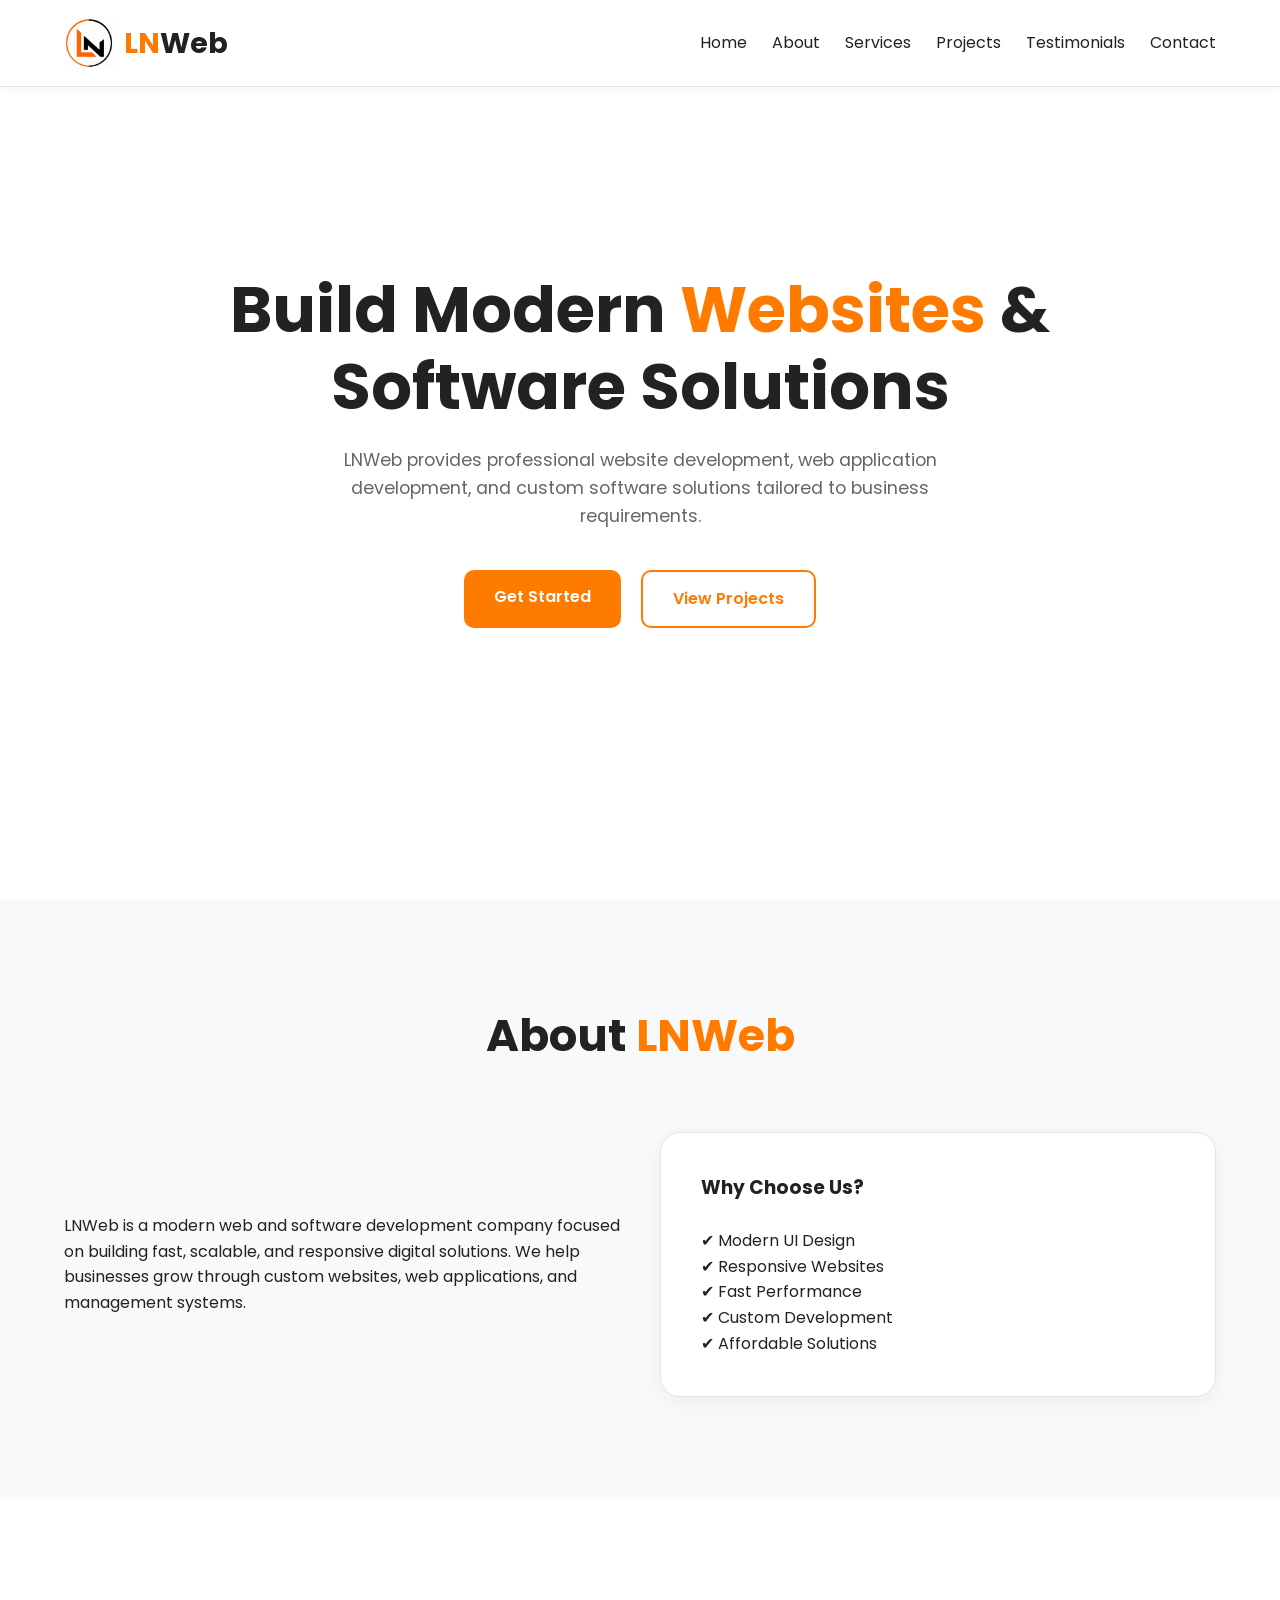
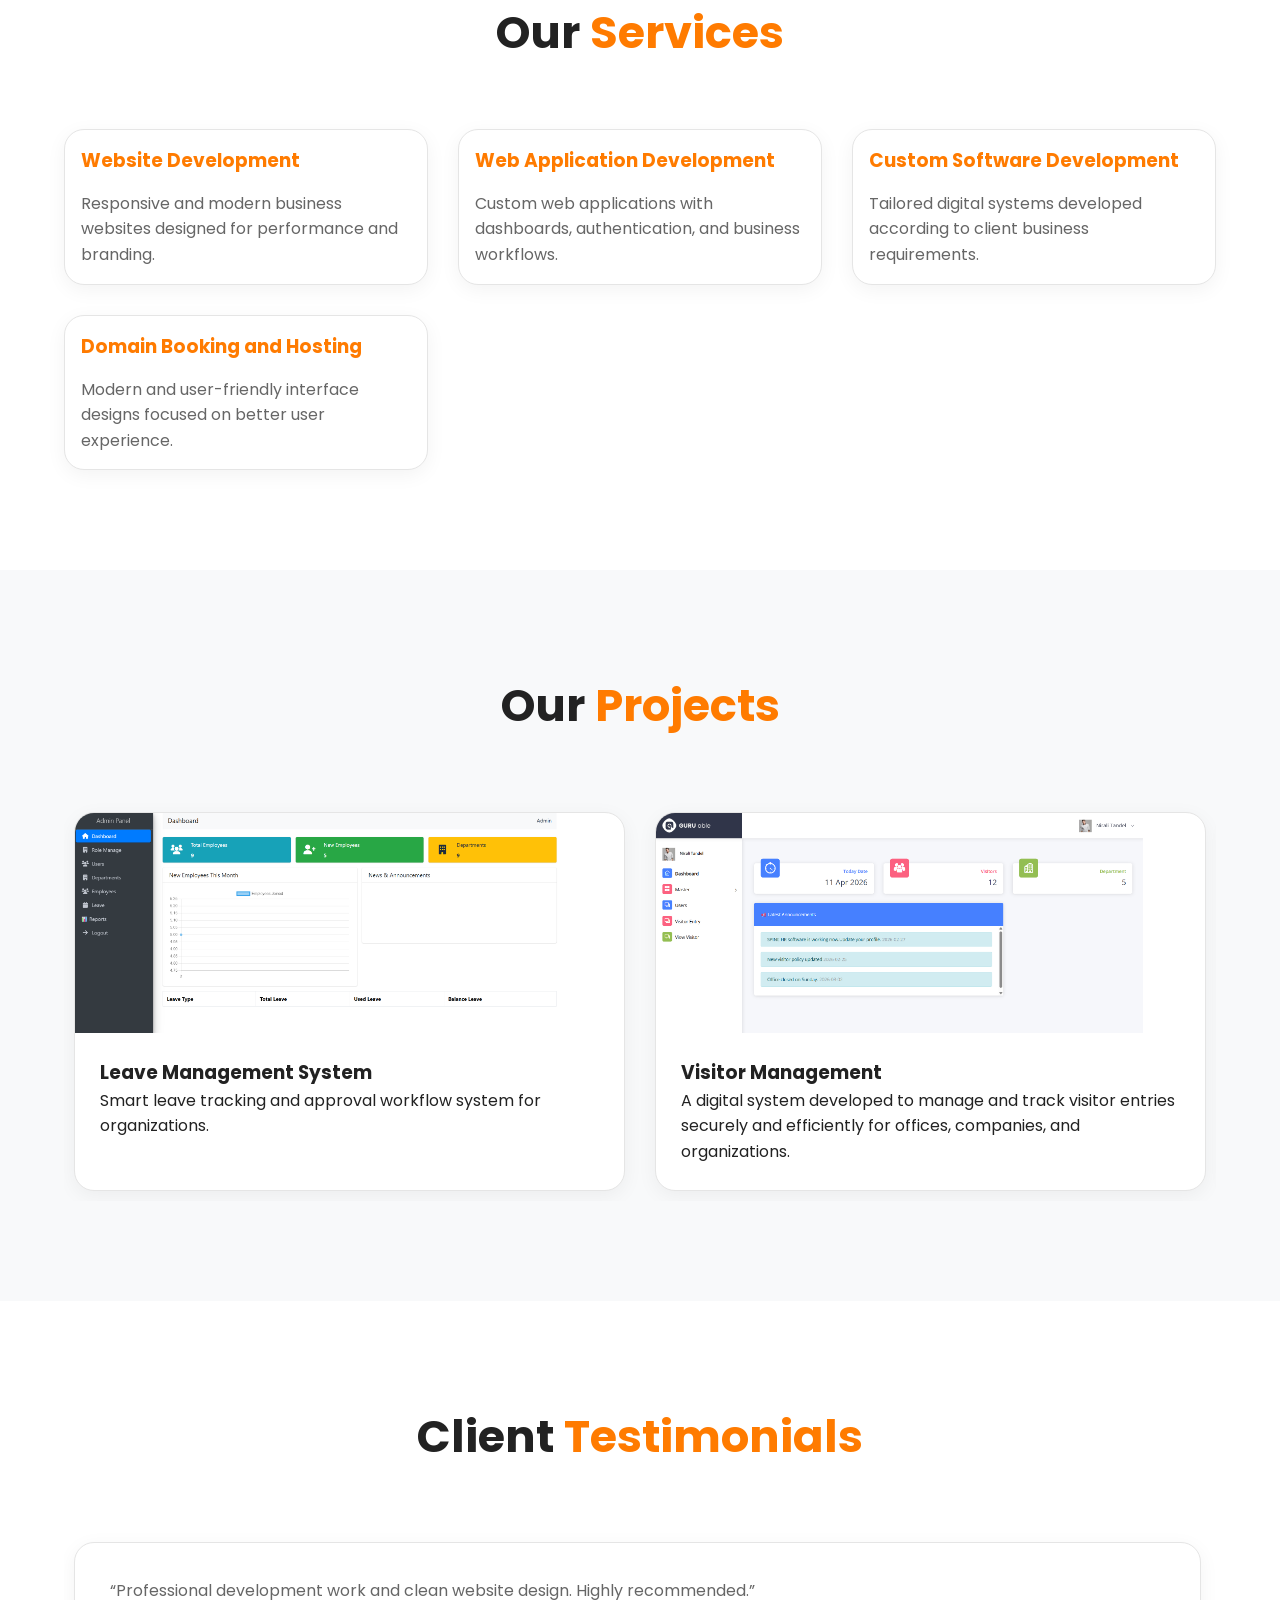
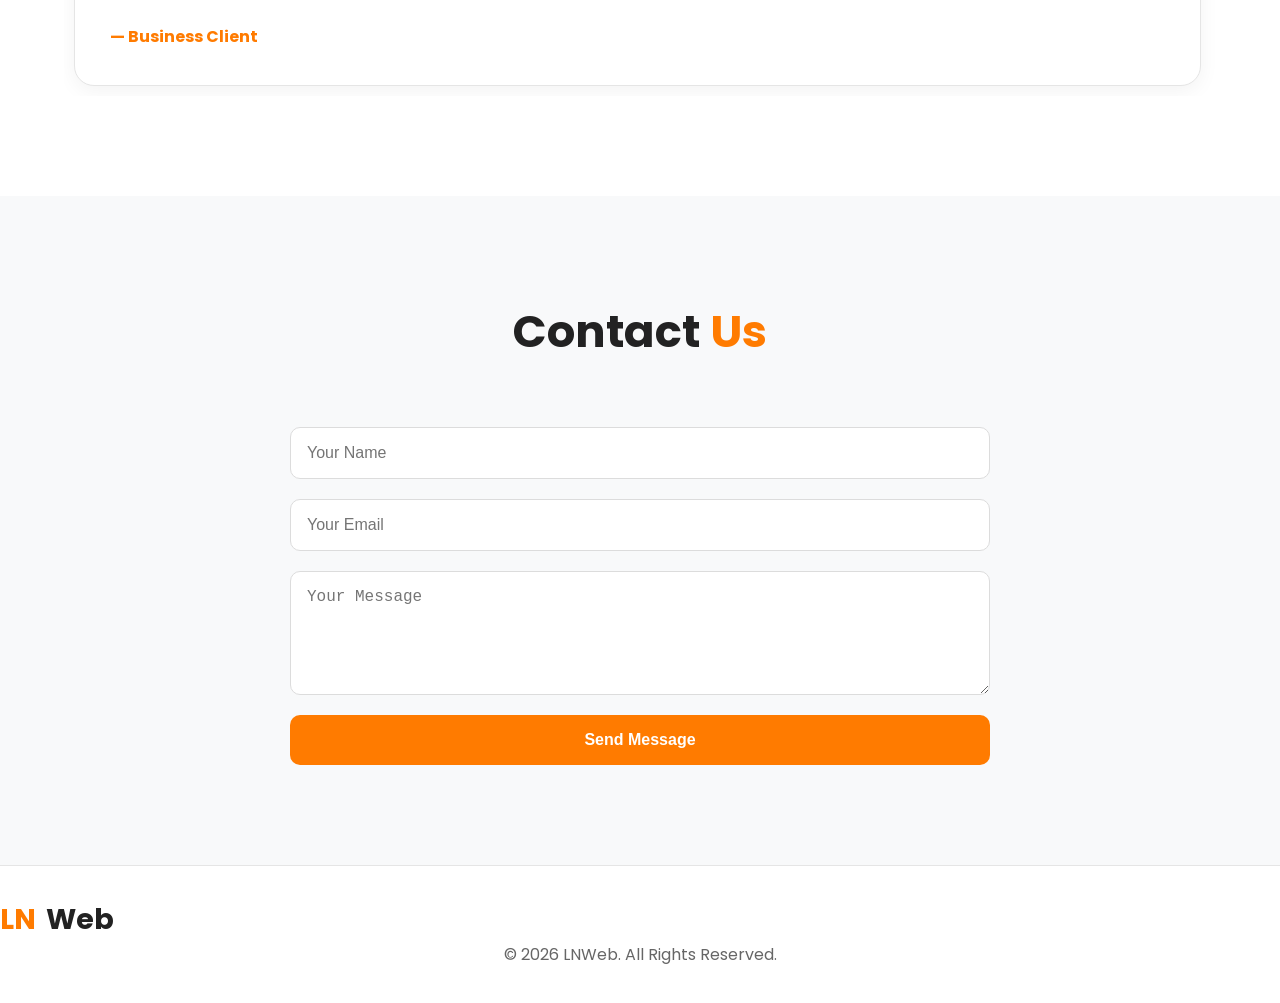
<file: index.html>
<!DOCTYPE html>
<html lang="en">

<head>
  <meta charset="UTF-8" />
  <meta name="viewport" content="width=device-width, initial-scale=1.0" />
  <title>LNWeb | Web & Software Development</title>

  <link rel="preconnect" href="https://fonts.googleapis.com">
  <link rel="preconnect" href="https://fonts.gstatic.com" crossorigin>
  <link href="https://fonts.googleapis.com/css2?family=Poppins:wght@300;400;500;600;700&display=swap" rel="stylesheet">
  <link href="style.css" rel="stylesheet">

 
</head>

<body>

  <!-- Navbar -->
  <nav>
    <div class="container nav-content">
      <div class="logo">
        <img src="images/logo.png" alt="LNWeb Logo" class="logoimg">
        <div><span>LN</span>Web</div>
      </div>

      <div class="nav-links">
        <a href="#home">Home</a>
        <a href="#about">About</a>
        <a href="#services">Services</a>
        <a href="#projects">Projects</a>
        <a href="#testimonials">Testimonials</a>
        <a href="#contact">Contact</a>
      </div>
    </div>
  </nav>

  <!-- Hero -->
  <section class="hero" id="home">
    <div class="container">
      <h1>
        Build Modern <span>Websites</span> & Software Solutions
      </h1>

      <p>
        LNWeb provides professional website development, web application development,
        and custom software solutions tailored to business requirements.
      </p>

      <div class="btn-group">
        <a href="#contact" class="btn btn-primary">Get Started</a>
        <a href="#projects" class="btn btn-outline">View Projects</a>
      </div>
    </div>
  </section>

  <!-- About -->
  <section class="about" id="about">
    <div class="container">
      <h2 class="section-title">About <span>LNWeb</span></h2>

      <div class="about-content">
        <div>
          <p>
            LNWeb is a modern web and software development company focused on building
            fast, scalable, and responsive digital solutions. We help businesses grow
            through custom websites, web applications, and management systems.
          </p>
        </div>

        <div class="about-box">
          <h3>Why Choose Us?</h3>
          <br>
          <p>✔ Modern UI Design</p>
          <p>✔ Responsive Websites</p>
          <p>✔ Fast Performance</p>
          <p>✔ Custom Development</p>
          <p>✔ Affordable Solutions</p>
        </div>
      </div>
    </div>
  </section>

  <!-- Services -->
  <section id="services">
    <div class="container">
      <h2 class="section-title">Our <span>Services</span></h2>

      <div class="cards">
        <div class="card">
          <h3>Website Development</h3>
          <p>Responsive and modern business websites designed for performance and branding.</p>
        </div>

        <div class="card">
          <h3>Web Application Development</h3>
          <p>Custom web applications with dashboards, authentication, and business workflows.</p>
        </div>

        <div class="card">
          <h3>Custom Software Development</h3>
          <p>Tailored digital systems developed according to client business requirements.</p>
        </div>

        <div class="card">
          <h3>Domain Booking and Hosting</h3>
          <p>Modern and user-friendly interface designs focused on better user experience.</p>
        </div>
      </div>
    </div>
  </section>

  <!-- Projects -->
  <section class="projects" id="projects">
    <div class="container">
      <h2 class="section-title">Our <span>Projects</span></h2>

      <div class="slider-container">
        <div class="slider-track">

          <div class="slide">


            <div class="project-box">
              <div class="project-image"></div>
              <div class="project-content">
                <h3>Leave Management System</h3>
                <p>Smart leave tracking and approval workflow system for organizations.</p>
              </div>
            </div>

            <div class="project-box">
              <div class="project-image1"></div>
              <div class="project-content">
                <h3>Visitor Management</h3>
                <p>A digital system developed to manage and track visitor entries securely and efficiently for offices,
                  companies, and organizations.</p>
              </div>
            </div>





          </div>
          <div class="slide">


            <div class="project-box">
              <div class="project-image2"></div>
              <div class="project-content">
                <h3>Crematorium Management</h3>
                <p>Crematorium management system developed to maintain deceased records and donations records with
                  report generation and receipt printing.</p>
              </div>
            </div>



          </div>
        </div>
      </div>
  </section>

  <style>
    .slider-container {
      overflow: hidden;
      width: 100%;
      position: relative;
    }

    .slider-track {
      display: flex;
      width: 200%;
      animation: slideProjects 12s infinite;
    }

    .slide {
      width: 50%;
      display: grid;
      grid-template-columns: repeat(2, 1fr);
      gap: 30px;
      padding: 10px;
      flex-shrink: 0;
    }

    @keyframes slideProjects {
      0% {
        transform: translateX(0%);
      }

      45% {
        transform: translateX(0%);
      }

      50% {
        transform: translateX(-50%);
      }

      95% {
        transform: translateX(-50%);
      }

      100% {
        transform: translateX(0%);
      }
    }

    @media(max-width: 768px) {
      .slide {
        grid-template-columns: 1fr;
      }
    }
  </style>

  <!-- Testimonials -->
  <section id="testimonials">
    <div class="container">
      <h2 class="section-title">Client <span>Testimonials</span></h2>

      <div class="testimonial-slider-container">
        <div class="testimonial-slider-track">

          <div class="testimonial-slide">
            <div class="testimonial">
              <p>
                “Professional development work and clean website design. Highly recommended.”
              </p>
              <h4>— Business Client</h4>
            </div>

            <div class="testimonial">
              <p>
                “LNWeb delivered a responsive and modern solution exactly as required.”
              </p>
              <h4>— Startup Owner</h4>
            </div>
          </div>

          <div class="testimonial-slide">
            <div class="testimonial">
              <p>
                “Fast delivery, modern UI, and excellent support throughout the project.”
              </p>
              <h4>— Software Client</h4>
            </div>

            <div class="testimonial">
              <p>
                “The project was completed professionally with all custom requirements.”
              </p>
              <h4>— Local Business</h4>
            </div>
          </div>

        </div>
      </div>
    </div>
  </section>

  <style>
    .testimonial-slider-container {
      overflow: hidden;
      width: 100%;
      position: relative;
    }

    .testimonial-slider-track {
      display: flex;
      width: 200%;
      animation: slideTestimonials 12s infinite;
    }

    .testimonial-slide {
      width: 100%;
      display: grid;
      grid-template-columns: repeat(2, 1fr);
      gap: 30px;
      padding: 10px;
      flex-shrink: 0;
    }

    @keyframes slideTestimonials {
      0% {
        transform: translateX(0%);
      }

      45% {
        transform: translateX(0%);
      }

      50% {
        transform: translateX(-50%);
      }

      95% {
        transform: translateX(-50%);
      }

      100% {
        transform: translateX(0%);
      }
    }

    @media(max-width: 768px) {
      .testimonial-slide {
        grid-template-columns: 1fr;
      }
    }
  </style>

  <!-- Contact -->
  <section class="contact" id="contact">
    <div class="container">
      <h2 class="section-title">Contact <span>Us</span></h2>

      <form action="https://formsubmit.co/niralitandel2302@gmail.com" method="POST">

        <input type="text" name="name" placeholder="Your Name" required>
        <input type="email" name="email" placeholder="Your Email" required>
        <textarea rows="5" name="message" placeholder="Your Message"></textarea>
        <input type="hidden" name="_captcha" value="false">
        <input type="hidden" name="_next" value="http://localhost/lnweb-website/thankyou.html">
        <button type="submit">Send Message</button>
      </form>
    </div>
  </section>

  <!-- Footer -->
  <footer>
    <div class="logo"><span>LN</span>Web</div>
    <p>© 2026 LNWeb. All Rights Reserved.</p>
  </footer>

</body>

</html>
</file>
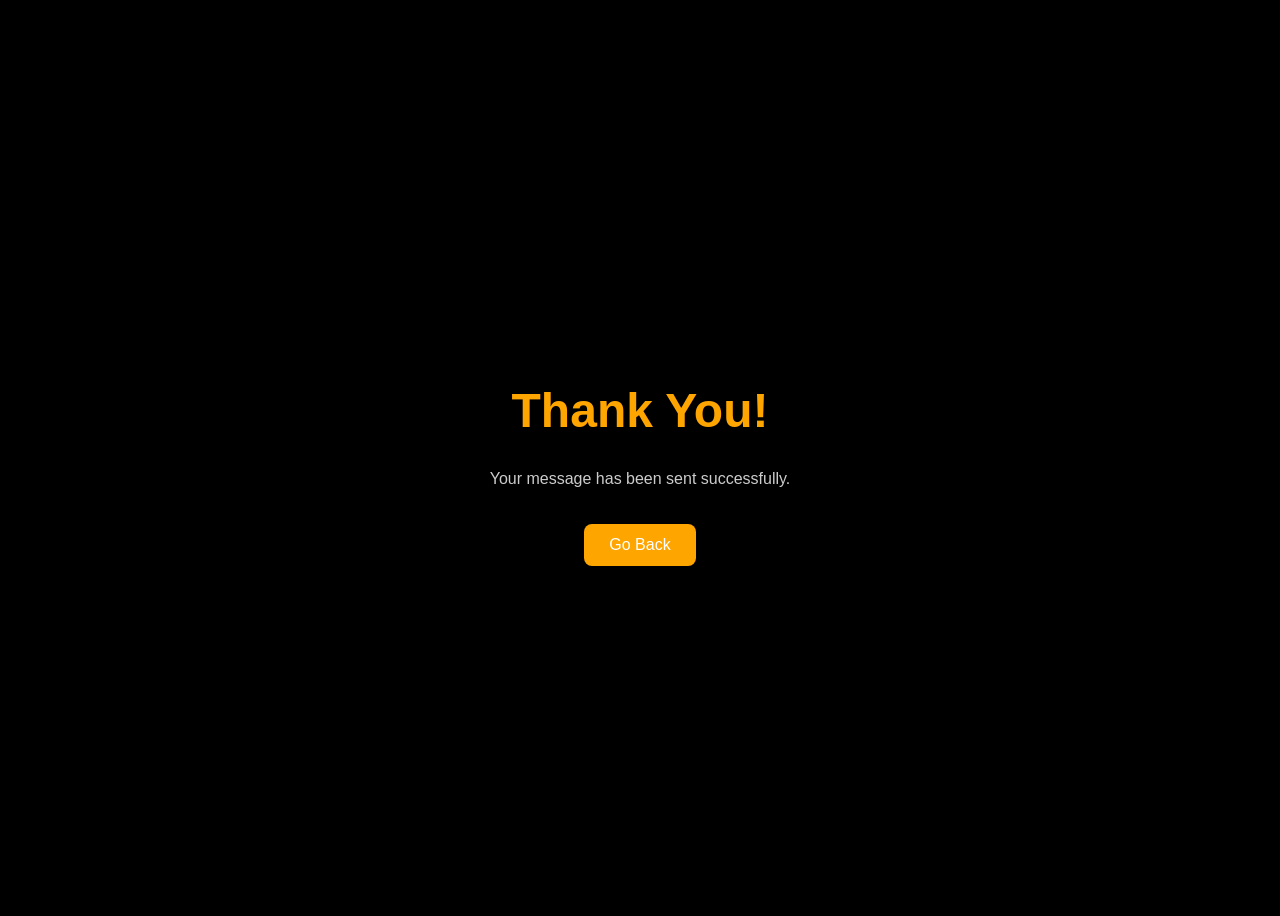
<file: thankyou.html>
<!DOCTYPE html>
<html lang="en">
<head>
  <meta charset="UTF-8">
  <title>Thank You</title>

  <style>
    body{
      background:black;
      color:white;
      font-family:Arial;
      display:flex;
      justify-content:center;
      align-items:center;
      height:100vh;
      text-align:center;
    }

    h1{
      color:orange;
      font-size:3rem;
    }

    p{
      margin-top:15px;
      color:#ccc;
    }

    a{
      display:inline-block;
      margin-top:20px;
      padding:12px 25px;
      background:orange;
      color:white;
      text-decoration:none;
      border-radius:8px;
    }
  </style>
</head>
<body>

  <div>
    <h1>Thank You!</h1>
    <p>Your message has been sent successfully.</p>

    <a href="index.html">Go Back</a>
  </div>

</body>
</html>
</file>
<file: style.css>
* {
      margin: 0;
      padding: 0;
      box-sizing: border-box;
      scroll-behavior: smooth;
    }

    body {
      font-family: 'Poppins', sans-serif;
      background: #ffffff;
      color: #222;
      line-height: 1.6;
    }

    a {
      text-decoration: none;
      color: #222;
    }

    .container {
      width: 90%;
      max-width: 1200px;
      margin: auto;
    }

    /* Navbar */
    nav {
      position: fixed;
      width: 100%;
      top: 0;
      background: #ffffff;
      border-bottom: 1px solid #e5e5e5;
      z-index: 1000;
      box-shadow: 0 2px 10px rgba(0, 0, 0, 0.05);
    }

    .nav-content {
      display: flex;
      justify-content: space-between;
      align-items: center;
      padding: 18px 0;
    }

    .logo {
      display: flex;
      align-items: center;
      gap: 10px;
      font-size: 1.8rem;
      font-weight: 700;
      color: #222;
    }

    .logoimg {
      width: 50px;
      height: 50px;
      object-fit: contain;
    }

    .logo span {
      color: #ff7b00;
    }

    .nav-links {
      display: flex;
      gap: 25px;
    }

    .nav-links a:hover {
      color: #ff7b00;
      transition: 0.3s;
    }

    /* Hero */
    .hero {
      min-height: 100vh;
      display: flex;
      align-items: center;
      justify-content: center;
      text-align: center;
      background: #ffffff;
      padding: 100px 20px;
    }

    .hero h1 {
      font-size: 4rem;
      margin-bottom: 20px;
      line-height: 1.2;
    }

    .hero h1 span {
      color: #ff7b00;
    }

    .hero p {
      color: #666;
      max-width: 700px;
      margin: auto;
      margin-bottom: 40px;
      font-size: 1.1rem;
    }

    .btn-group {
      display: flex;
      justify-content: center;
      gap: 20px;
      flex-wrap: wrap;
    }

    .btn {
      padding: 14px 30px;
      border-radius: 10px;
      font-weight: 600;
      transition: 0.3s;
    }

    .btn-primary {
      background: #ff7b00;
      color: white;
    }

    .btn-primary:hover {
      background: #e86f00;
    }

    .btn-outline {
      border: 2px solid #ff7b00;
    }

    .btn-outline:hover {
      background: #ff7b00;
    }

    /* Sections */
    section {
      padding: 100px 0;
    }

    .section-title {
      text-align: center;
      font-size: 2.8rem;
      margin-bottom: 60px;
    }

    .section-title span {
      color: #ff7b00;
    }

    /* About */
    .about {
      background: #f8f9fa;
    }

    .about-content {
      display: grid;
      grid-template-columns: repeat(auto-fit, minmax(300px, 1fr));
      gap: 40px;
      align-items: center;
    }

    .about-box {
      background: #ffffff;
      padding: 40px;
      border-radius: 20px;
      border: 1px solid #e5e5e5;
      box-shadow: 0 5px 20px rgba(0, 0, 0, 0.05);
    }

    /* Services */
    .cards {
      display: grid;
      grid-template-columns: repeat(auto-fit, minmax(270px, 1fr));
      gap: 30px;
    }

    .card {
      background: #ffffff;
      padding: 16px;
      border-radius: 20px;
      border: 1px solid #e5e5e5;
      transition: 0.3s;
      box-shadow: 0 5px 20px rgba(0, 0, 0, 0.05);
    }

    .card:hover {
      border-color: #ff7b00;
      transform: translateY(-5px);
    }

    .card h3 {
      margin-bottom: 15px;
      color: #ff7b00;
    }

    .card p {
      color: #666;
    }

    /* Projects */
    .projects {
      background: #f8f9fa;
    }

    .project-box {
      background: #ffffff;
      border-radius: 20px;
      overflow: hidden;
      border: 1px solid #e5e5e5;
      box-shadow: 0 5px 20px rgba(0, 0, 0, 0.05);
    }

    .project-image {
      height: 220px;
      background-image: url(images/leave/dashboard.png);
      background-repeat: no-repeat;
      background-size: contain;
    }

    .project-image1 {
      height: 220px;
      background-image: url(images/vms/dashboard.png);
      background-repeat: no-repeat;
      background-size: contain;
    }

    .project-image2 {
      height: 220px;
      background-image: url(images/crematorium/crematorium.png);
      background-repeat: no-repeat;
      background-size: contain;
    }

    .project-content {
      padding: 25px;
    }

    /* Testimonials */
    .testimonial {
      background: #ffffff;
      padding: 35px;
      border-radius: 20px;
      border: 1px solid #e5e5e5;
      box-shadow: 0 5px 20px rgba(0, 0, 0, 0.05);
    }

    .testimonial p {
      color: #666;
      margin-bottom: 20px;
    }

    .testimonial h4 {
      color: #ff7b00;
    }

    /* Contact */
    .contact {
      background: #f8f9fa;
    }

    form {
      max-width: 700px;
      margin: auto;
      display: flex;
      flex-direction: column;
      gap: 20px;
    }

    input,
    textarea {
      padding: 16px;
      border-radius: 10px;
      border: 1px solid #dcdcdc;
      background: #ffffff;
      color: #222;
      font-size: 1rem;
    }

    input:focus,
    textarea:focus {
      outline: none;
      border-color: #ff7b00;
    }

    button {
      padding: 16px;
      background: #ff7b00;
      color: white;
      border: none;
      border-radius: 10px;
      font-size: 1rem;
      font-weight: 600;
      cursor: pointer;
    }

    button:hover {
      background: #e86f00;
    }

    /* Footer */
    footer {
      text-align: center;
      padding: 30px 0;
      border-top: 1px solid #e5e5e5;
      color: #666;
      background: #ffffff;
    }

    .btn-outline {
      border: 2px solid #ff7b00;
      color: #ff7b00;
    }

    .btn-outline:hover {
      background: #ff7b00;
      color: white;
    }

    /* Responsive */
    @media(max-width: 768px) {
      .hero h1 {
        font-size: 2.7rem;
      }

      .nav-links {
        display: none;
      }
    }
</file>
